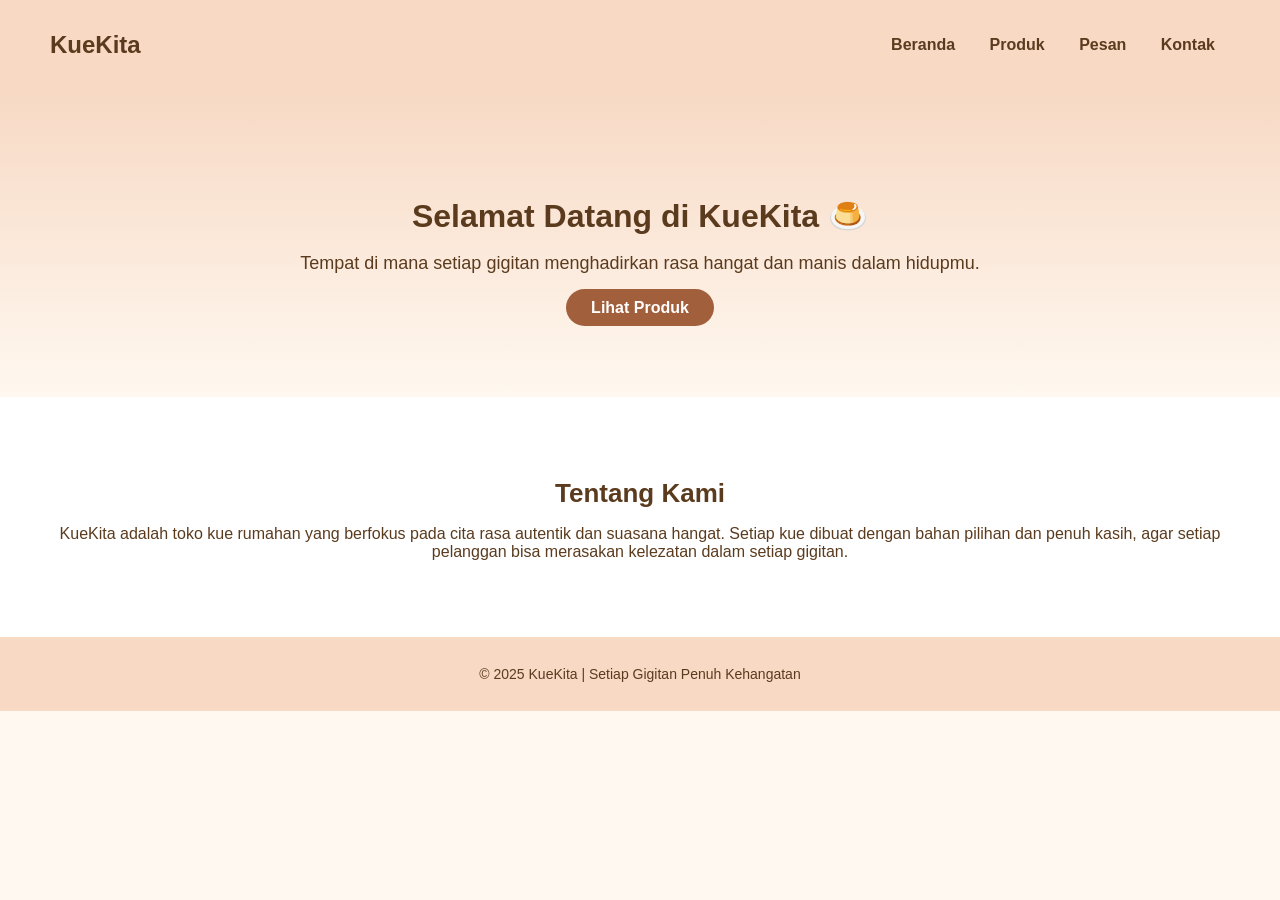
<file: index.html>
<!DOCTYPE html>
<html lang="id">
<head>
  <meta charset="UTF-8">
  <meta name="viewport" content="width=device-width, initial-scale=1.0">
  <title>KueKita - Setiap Gigitan Penuh Kehangatan</title>
  <link rel="stylesheet" href="style.css">
</head>
<body>
  <header>
    <h1>KueKita</h1>
    <nav>
      <a href="index.html">Beranda</a>
      <a href="produk.html">Produk</a>
      <a href="pesan.html">Pesan</a>
      <a href="kontak.html">Kontak</a>
    </nav>
  </header>

  <section class="hero">
    <h2>Selamat Datang di KueKita 🍮</h2>
    <p>Tempat di mana setiap gigitan menghadirkan rasa hangat dan manis dalam hidupmu.</p>
    <a href="produk.html" class="btn">Lihat Produk</a>
  </section>

  <section class="about">
    <h2>Tentang Kami</h2>
    <p>
      KueKita adalah toko kue rumahan yang berfokus pada cita rasa autentik dan suasana hangat. 
      Setiap kue dibuat dengan bahan pilihan dan penuh kasih, agar setiap pelanggan bisa merasakan kelezatan dalam setiap gigitan.
    </p>
  </section>

  <footer>
    <p>© 2025 KueKita | Setiap Gigitan Penuh Kehangatan</p>
  </footer>
</body>
</html>
</file>
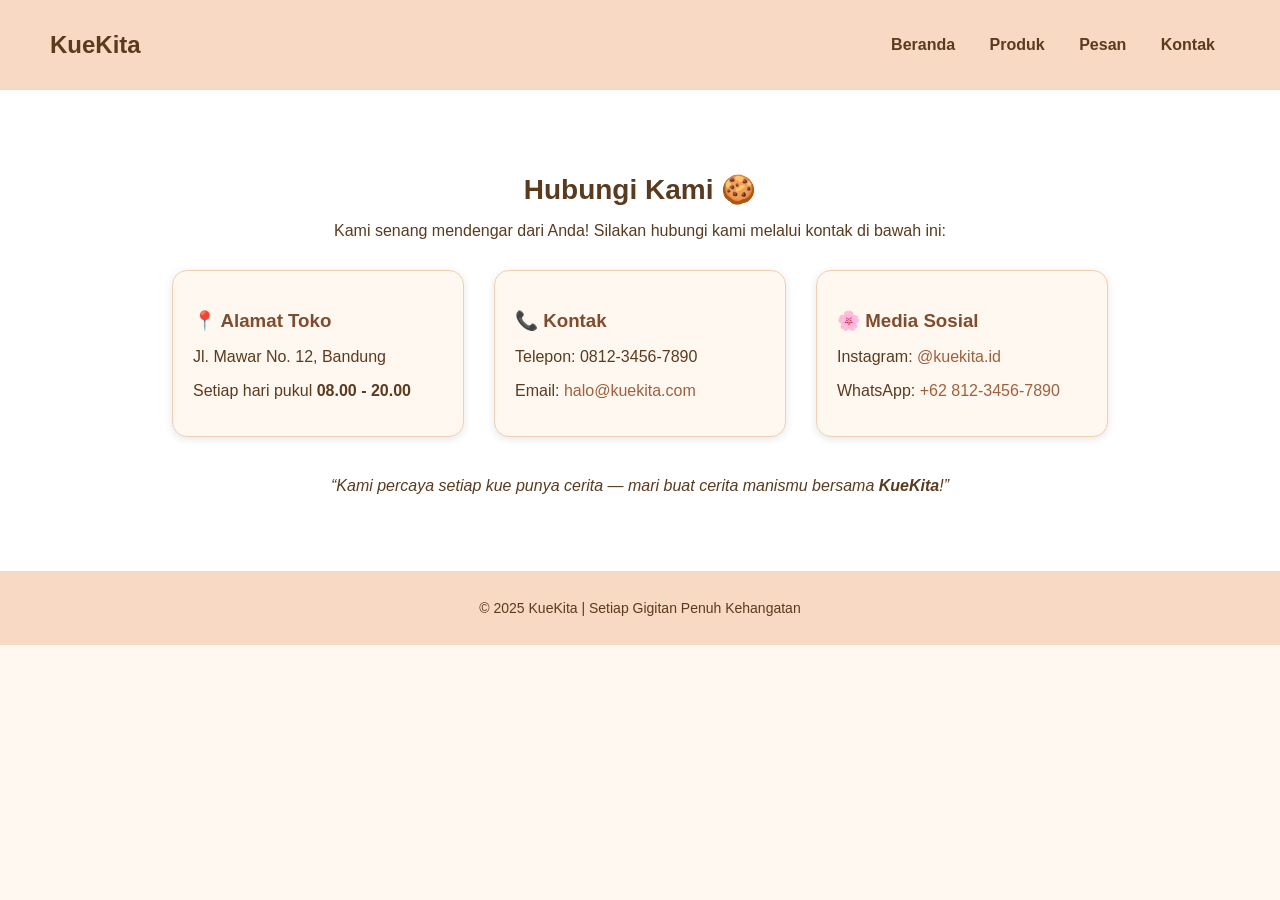
<file: kontak.html>
<!DOCTYPE html>
<html lang="id">
<head>
  <meta charset="UTF-8">
  <meta name="viewport" content="width=device-width, initial-scale=1.0">
  <title>Kontak Kami - KueKita</title>
  <link rel="stylesheet" href="style.css">
</head>
<body>
  <header>
    <h1>KueKita</h1>
    <nav>
      <a href="index.html">Beranda</a>
      <a href="produk.html">Produk</a>
      <a href="pesan.html">Pesan</a>
      <a href="kontak.html" class="active">Kontak</a>
    </nav>
  </header>

  <section class="kontak">
    <h2>Hubungi Kami 🍪</h2>
    <p>Kami senang mendengar dari Anda! Silakan hubungi kami melalui kontak di bawah ini:</p>

    <div class="info-kontak">
      <div class="card-info">
        <h3>📍 Alamat Toko</h3>
        <p>Jl. Mawar No. 12, Bandung</p>
        <p>Setiap hari pukul <strong>08.00 - 20.00</strong></p>
      </div>

      <div class="card-info">
        <h3>📞 Kontak</h3>
        <p>Telepon: 0812-3456-7890</p>
        <p>Email: <a href="mailto:halo@kuekita.com">halo@kuekita.com</a></p>
      </div>

      <div class="card-info">
        <h3>🌸 Media Sosial</h3>
        <p>Instagram: <a href="https://instagram.com/kuekita.id" target="_blank">@kuekita.id</a></p>
        <p>WhatsApp: <a href="#">+62 812-3456-7890</a></p>
      </div>
    </div>

    <p class="penutup">
      “Kami percaya setiap kue punya cerita — mari buat cerita manismu bersama <strong>KueKita</strong>!”
    </p>
  </section>

  <footer>
    <p>© 2025 KueKita | Setiap Gigitan Penuh Kehangatan</p>
  </footer>
</body>
</html>
</file>
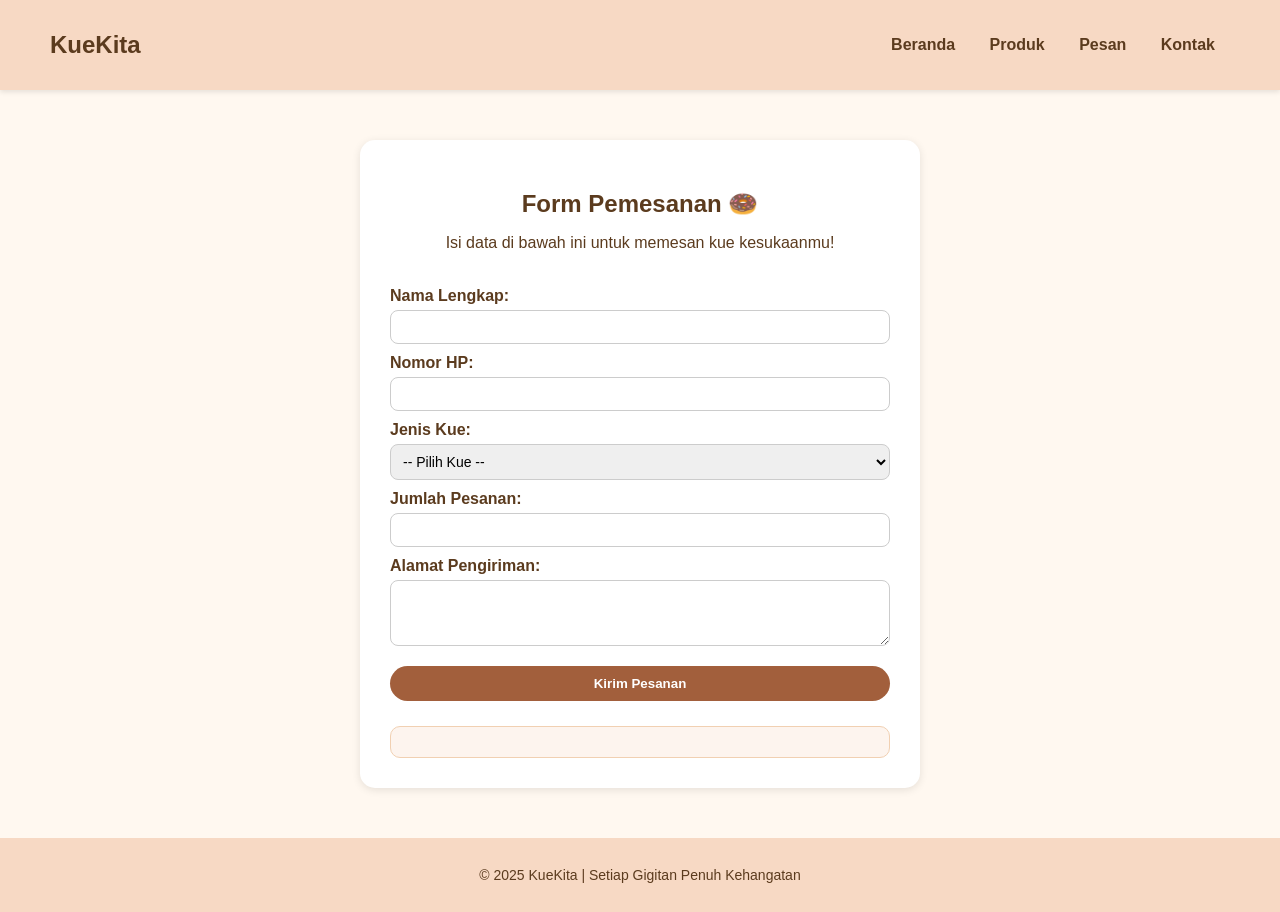
<file: pesan.html>
<!DOCTYPE html>
<html lang="id">
<head>
  <meta charset="UTF-8">
  <meta name="viewport" content="width=device-width, initial-scale=1.0">
  <title>Pemesanan - KueKita</title>
  <link rel="stylesheet" href="style.css">
</head>
<body>
  <header>
    <h1>KueKita</h1>
    <nav>
      <a href="index.html">Beranda</a>
      <a href="produk.html">Produk</a>
      <a href="pesan.html" class="active">Pesan</a>
      <a href="kontak.html">Kontak</a>
    </nav>
  </header>

  <section class="pesan">
    <h2>Form Pemesanan 🍩</h2>
    <p>Isi data di bawah ini untuk memesan kue kesukaanmu!</p>

    <form id="formPemesanan">
      <label for="nama">Nama Lengkap:</label>
      <input type="text" id="nama" required>

      <label for="nomor">Nomor HP:</label>
      <input type="tel" id="nomor" required>

      <label for="jenisKue">Jenis Kue:</label>
      <select id="jenisKue" required>
        <option value="">-- Pilih Kue --</option>
        <option value="Bolu Pandan">Bolu Pandan</option>
        <option value="Brownies Coklat">Brownies Coklat</option>
        <option value="Tiramisu">Tiramisu</option>
        <option value="Kue Lapis Legit">Kue Lapis Legit</option>
      </select>

      <label for="jumlah">Jumlah Pesanan:</label>
      <input type="number" id="jumlah" min="1" required>

      <label for="alamat">Alamat Pengiriman:</label>
      <textarea id="alamat" rows="3" required></textarea>

      <button type="submit" class="btn">Kirim Pesanan</button>
    </form>

    <div id="hasilPesanan" class="hasil"></div>
  </section>

  <footer>
    <p>© 2025 KueKita | Setiap Gigitan Penuh Kehangatan</p>
  </footer>

  <script>
    const form = document.getElementById("formPemesanan");
    const hasil = document.getElementById("hasilPesanan");

    form.addEventListener("submit", function(event) {
      event.preventDefault(); 

      const nama = document.getElementById("nama").value;
      const nomor = document.getElementById("nomor").value;
      const jenisKue = document.getElementById("jenisKue").value;
      const jumlah = document.getElementById("jumlah").value;
      const alamat = document.getElementById("alamat").value;

      hasil.innerHTML = `
        <div class="konfirmasi">
          <h3>🍰 Pesanan Berhasil Diterima!</h3>
          <p><strong>Nama:</strong> ${nama}</p>
          <p><strong>Nomor HP:</strong> ${nomor}</p>
          <p><strong>Jenis Kue:</strong> ${jenisKue}</p>
          <p><strong>Jumlah:</strong> ${jumlah}</p>
          <p><strong>Alamat:</strong> ${alamat}</p>
          <p>Terima kasih telah memesan di <strong>KueKita</strong>! 🍮</p>
        </div>
      `;

      form.reset();
    });
  </script>
</body>
</html>
</file>
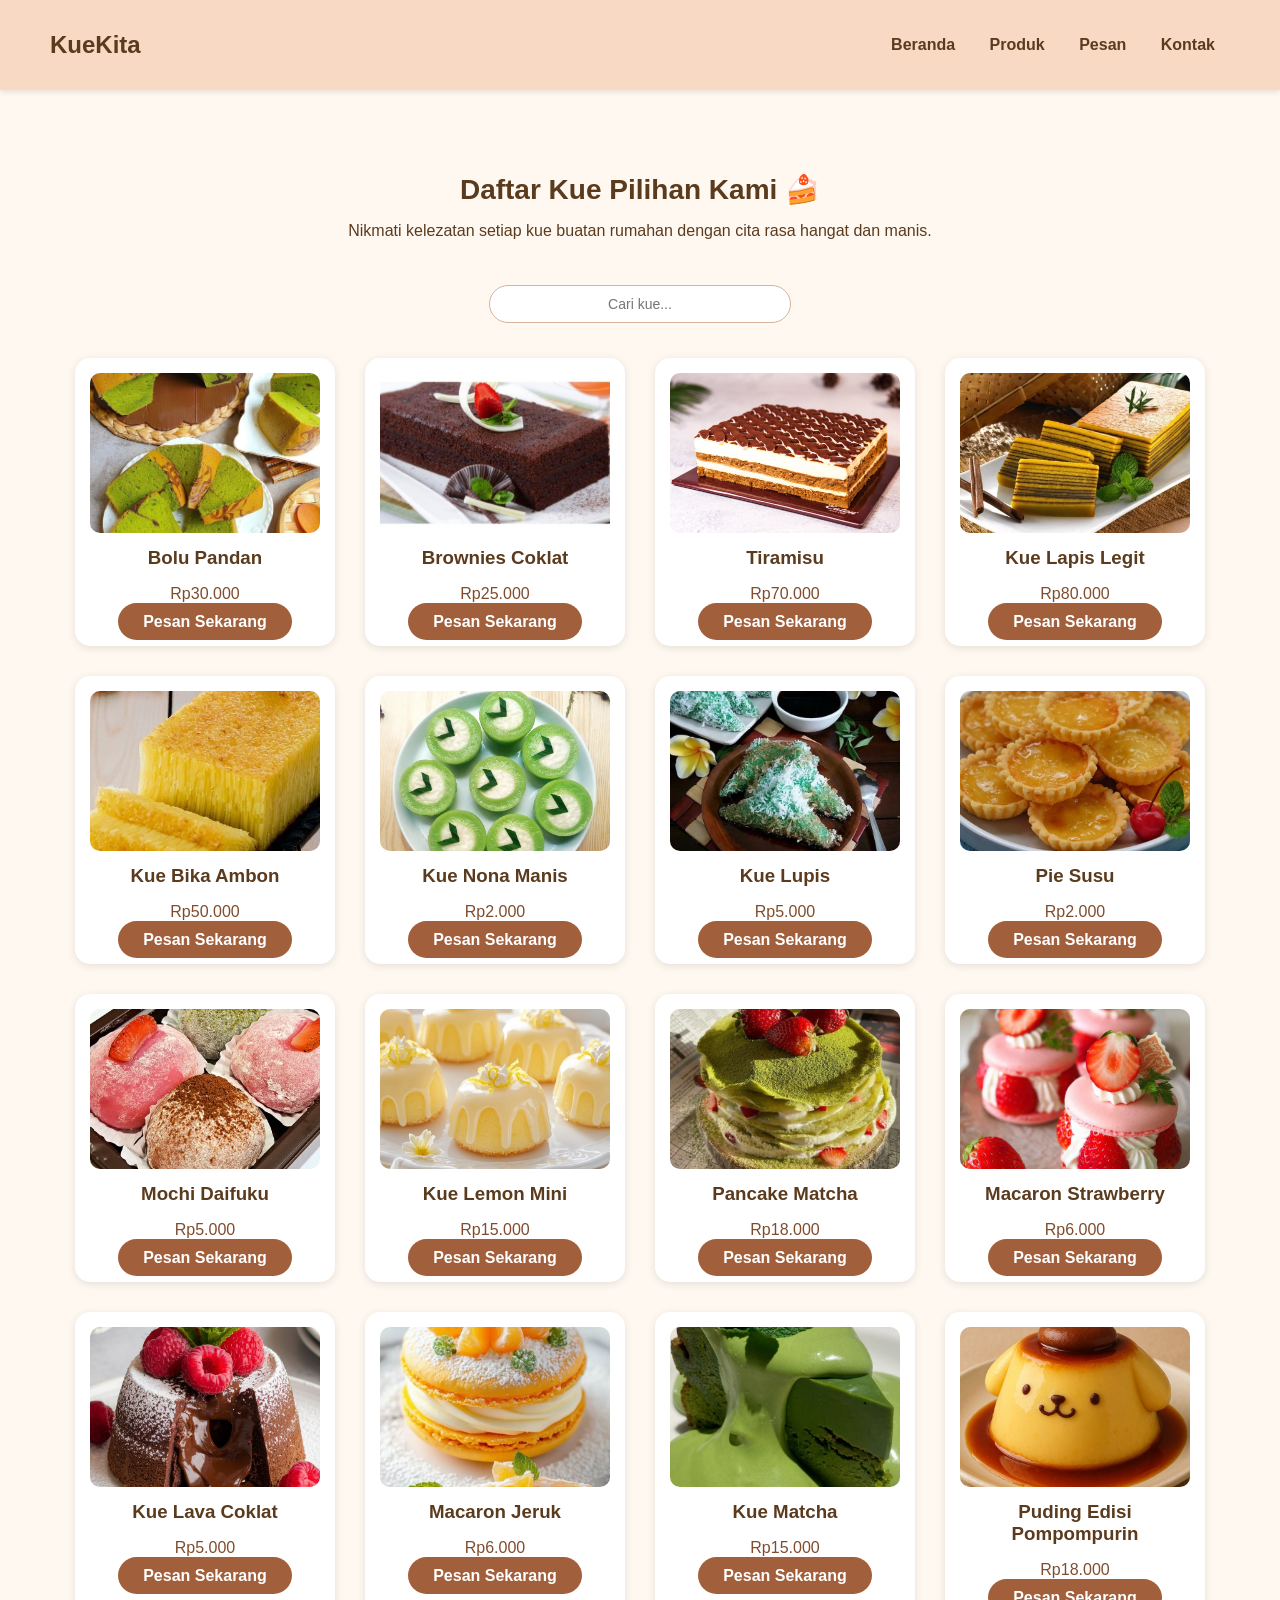
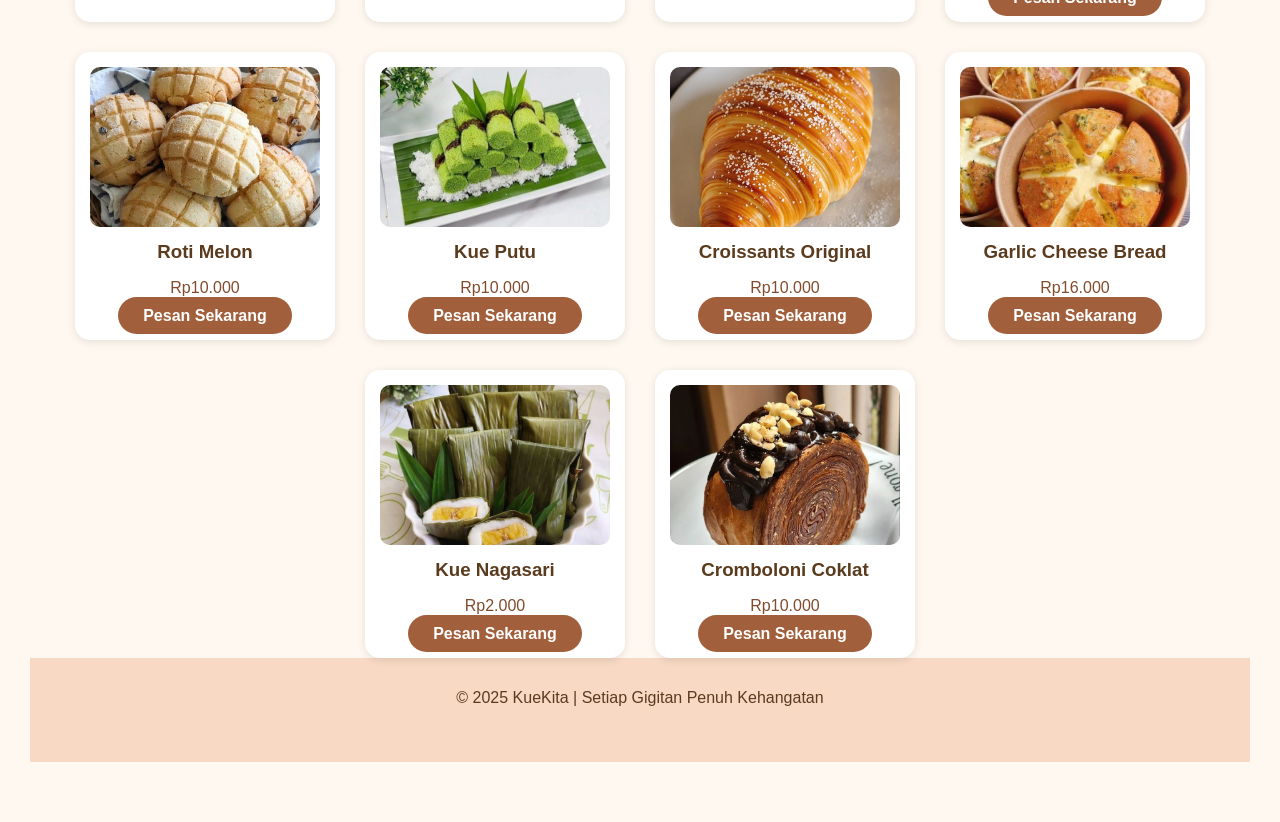
<file: produk.html>
<!DOCTYPE html>
<html lang="id">
<head>
  <meta charset="UTF-8">
  <meta name="viewport" content="width=device-width, initial-scale=1.0">
  <title>Produk Kami - KueKita</title>
  <link rel="stylesheet" href="style.css">
</head>
<body>
  <header>
    <h1>KueKita</h1>
    <nav>
      <a href="index.html">Beranda</a>
      <a href="produk.html" class="active">Produk</a>
      <a href="pesan.html">Pesan</a>
      <a href="kontak.html">Kontak</a>
    </nav>
  </header>

  <section class="produk">
    <h2>Daftar Kue Pilihan Kami 🍰</h2>
    <p>Nikmati kelezatan setiap kue buatan rumahan dengan cita rasa hangat dan manis.</p>
    
    <div class="search-container">
      <input type="text" id="search" placeholder="Cari kue..." autocomplete="off">
    </div>

    <section class="produk-container">
    <div class="produk-list">
      <div class="card">
        <img src="bolu-pandan.jpg" alt="Bolu Pandan">
        <h3>Bolu Pandan</h3>
        <p>Rp30.000</p>
        <a href="pesan.html" class="btn">Pesan Sekarang</a>
      </div>

      <div class="card">
        <img src="Brownies-Kukus.jpg" alt="Brownies Coklat">
        <h3>Brownies Coklat</h3>
        <p>Rp25.000</p>
        <a href="pesan.html" class="btn">Pesan Sekarang</a>
      </div>

      <div class="card">
        <img src="Tiramitsu.jpg" alt="Tiramisu">
        <h3>Tiramisu</h3>
        <p>Rp70.000</p>
        <a href="pesan.html" class="btn">Pesan Sekarang</a>
      </div>

      <div class="card">
        <img src="lapislegit.jpg" alt="Kue Lapis">
        <h3>Kue Lapis Legit</h3>
        <p>Rp80.000</p>
        <a href="pesan.html" class="btn">Pesan Sekarang</a>
      </div>

      <div class="card">
        <img src="Bika Ambon.jpeg" alt="Kue Bika Ambon">
        <h3>Kue Bika Ambon</h3>
        <p>Rp50.000</p>
        <a href="pesan.html" class="btn">Pesan Sekarang</a>
      </div>

      <div class="card">
        <img src="Kue Nona Manis .jpeg" alt="Kue Nona Manis">
        <h3>Kue Nona Manis</h3>
        <p>Rp2.000</p>
        <a href="pesan.html" class="btn">Pesan Sekarang</a>
      </div>

      <div class="card">
        <img src="Kue Lupis.jpeg" alt="Kue Lupis">
        <h3>Kue Lupis</h3>
        <p>Rp5.000</p>
        <a href="pesan.html" class="btn">Pesan Sekarang</a>
      </div>

      <div class="card">
        <img src="Pie Susu .jpeg" alt="Pie Susu">
        <h3>Pie Susu</h3>
        <p>Rp2.000</p>
        <a href="pesan.html" class="btn">Pesan Sekarang</a>
      </div>

      <div class="card">
        <img src="Mochi.jpeg" alt="Mochi">
        <h3>Mochi Daifuku</h3>
        <p>Rp5.000</p>
        <a href="pesan.html" class="btn">Pesan Sekarang</a>
      </div>

      <div class="card">
        <img src="kuelemon.jpeg" alt="Kue Lemon Mini">
        <h3>Kue Lemon Mini</h3>
        <p>Rp15.000</p>
        <a href="pesan.html" class="btn">Pesan Sekarang</a>
      </div>

      <div class="card">
        <img src="pancake M.jpeg" alt="Pancake Matcha">
        <h3>Pancake Matcha</h3>
        <p>Rp18.000</p>
        <a href="pesan.html" class="btn">Pesan Sekarang</a>
      </div>

      <div class="card">
        <img src="macaron S.jpeg" alt="Macaron Strawberry">
        <h3>Macaron Strawberry</h3>
        <p>Rp6.000</p>
        <a href="pesan.html" class="btn">Pesan Sekarang</a>
      </div>

      <div class="card">
        <img src="kue lava.jpeg" alt="Kue Lava Coklat">
        <h3>Kue Lava Coklat</h3>
        <p>Rp5.000</p>
        <a href="pesan.html" class="btn">Pesan Sekarang</a>
      </div>

      <div class="card">
        <img src="macaron J.jpeg" alt="Macaron Jeruk">
        <h3>Macaron Jeruk</h3>
        <p>Rp6.000</p>
        <a href="pesan.html" class="btn">Pesan Sekarang</a>
      </div>

      <div class="card">
        <img src="kuematcha.jpeg" alt="Kue Matcha">
        <h3>Kue Matcha</h3>
        <p>Rp15.000</p>
        <a href="pesan.html" class="btn">Pesan Sekarang</a>
      </div>

      <div class="card">
        <img src="Pompompurin  puding.jpeg" alt="Puding Edisi Pompompurin">
        <h3>Puding Edisi Pompompurin</h3>
        <p>Rp18.000</p>
        <a href="pesan.html" class="btn">Pesan Sekarang</a>
      </div>

      <div class="card">
        <img src="roti melon.jpeg" alt="Roti Melon">
        <h3>Roti Melon</h3>
        <p>Rp10.000</p>
        <a href="pesan.html" class="btn">Pesan Sekarang</a>
      </div>

      <div class="card">
        <img src="kue putu.jpeg" alt="Kue Putu">
        <h3>Kue Putu</h3>
        <p>Rp10.000</p>
        <a href="pesan.html" class="btn">Pesan Sekarang</a>
      </div>

      <div class="card">
        <img src="Croissants .jpeg" alt="Croissants Original">
        <h3>Croissants Original</h3>
        <p>Rp10.000</p>
        <a href="pesan.html" class="btn">Pesan Sekarang</a>
      </div>

      <div class="card">
        <img src="bawang.jpeg" alt="Garlic Cheese Bread">
        <h3>Garlic Cheese Bread</h3>
        <p>Rp16.000</p>
        <a href="pesan.html" class="btn">Pesan Sekarang</a>
      </div>

      <div class="card">
        <img src="nagasari.jpeg" alt="Kue Nagasari">
        <h3>Kue Nagasari</h3>
        <p>Rp2.000</p>
        <a href="pesan.html" class="btn">Pesan Sekarang</a>
      </div>

      <div class="card">
        <img src="cromboloni.jpeg" alt="Cromboloni Coklat">
        <h3>Cromboloni Coklat</h3>
        <p>Rp10.000</p>
        <a href="pesan.html" class="btn">Pesan Sekarang</a>
      </div>
    </div>
  </section>

  <script>
    function searchProduct() {
        let input = document.getElementById("search").value.toLowerCase();
        let cards = document.querySelectorAll(".card");

        cards.forEach(card => {
            let name = card.querySelector("h3").innerText.toLowerCase();
            card.style.display = name.includes(input) ? "block" : "none";
        });
    }

    const searchInput = document.getElementById("search");
    searchInput.addEventListener("keyup", searchProduct);
    searchInput.addEventListener("keydown", function (event) {
        if (event.key === "Enter") {
            event.preventDefault(); 
            searchProduct();
        }
    });
</script>

  <footer>
    <p>© 2025 KueKita | Setiap Gigitan Penuh Kehangatan</p>
  </footer>
</body>
</html>
</file>
<file: style.css>
body {
  font-family: 'Poppins', sans-serif;
  margin: 0;
  padding: 0;
  background-color: #fff8f0;
  color: #5b3b1e;
}

header {
  background-color: #f7d9c4;
  display: flex;
  justify-content: space-between;
  align-items: center;
  padding: 15px 50px;
  box-shadow: 0 2px 5px rgba(0,0,0,0.1);
}

header h1 {
  font-size: 24px;
  color: #5b3b1e;

  font-weight: 700;
}

nav a {
  margin: 0 15px;
  text-decoration: none;
  color: #5b3b1e;
  font-weight: 600;
}

nav a:hover {
  color: #a25f3c;
}

.hero {
  text-align: center;
  padding: 80px 20px;
  background: linear-gradient(to bottom, #f7d9c4, #fff8f0);
}

.hero h2 {
  font-size: 32px;
  margin-bottom: 10px;
}

.hero p {
  font-size: 18px;
  margin-bottom: 25px;
}

.btn {
  background-color: #a25f3c;
  color: #fff;
  padding: 10px 25px;
  border-radius: 25px;
  text-decoration: none;
  font-weight: 600;
}

.btn:hover {
  background-color: #814c2d;
}

.about {
  text-align: center;
  padding: 60px 40px;
  background-color: #fff;
}

.about h2 {
  font-size: 26px;
  margin-bottom: 15px;
}

footer {
  text-align: center;
  background-color: #f7d9c4;
  padding: 15px;
  font-size: 14px;
}

.produk {
  text-align: center;
  padding: 60px 30px;
}

.produk h2 {
  font-size: 28px;
  margin-bottom: 10px;
}

.produk p {
  font-size: 16px;
  margin-bottom: 40px;
}

.search-container {
  display: flex;
  justify-content: center;
  margin-top: 5px;
  margin-bottom: 35px;
}

.search-container input {
  width: 280px;
  padding: 10px;
  border-radius: 30px;
  border: 1px solid #d8b39a;
  font-size: 14px;
  text-align: center;
}

.produk-list {
  display: flex;
  flex-wrap: wrap;
  justify-content: center;
  gap: 30px;
}

.card {
  background-color: #fff;
  border-radius: 15px;
  box-shadow: 0 2px 8px rgba(0,0,0,0.1);
  width: 230px;
  padding: 15px;
  text-align: center;
  transition: transform 0.3s ease;
}

.card:hover {
  transform: scale(1.05);
}

.card img {
  width: 100%;
  border-radius: 10px;
  height: 160px;
  object-fit: cover;
}

.card h3 {
  margin: 10px 0 5px;
  color: #5b3b1e;
}

.card p {
  margin-bottom: 10px;
  color: #814c2d;
}

.pesan {
  max-width: 500px;
  margin: 50px auto;
  background-color: #fff;
  border-radius: 15px;
  padding: 30px;
  box-shadow: 0 2px 8px rgba(0,0,0,0.1);
}

.pesan h2 {
  text-align: center;
  margin-bottom: 10px;
}

.pesan p {
  text-align: center;
  margin-bottom: 25px;
}

form {
  display: flex;
  flex-direction: column;
}

label {
  margin-top: 10px;
  font-weight: 600;
}

input, select, textarea {
  margin-top: 5px;
  padding: 8px;
  border-radius: 8px;
  border: 1px solid #ccc;
  font-size: 14px;
}

button {
  margin-top: 20px;
  cursor: pointer;
  background-color: #a25f3c;
  color: white;
  padding: 10px;
  border-radius: 8px;
  border: none;
  font-weight: 600;
}

button:hover {
  background-color: #814c2d;
}

.hasil {
  margin-top: 25px;
  text-align: left;
  background-color: #fdf4ee;
  padding: 15px;
  border-radius: 10px;
  border: 1px solid #f1d0b2;
}

.konfirmasi h3 {
  color: #814c2d;
  text-align: center;
}

.kontak {
  text-align: center;
  padding: 60px 20px;
  background-color: #fff;
}

.kontak h2 {
  font-size: 28px;
  margin-bottom: 10px;
}

.kontak p {
  font-size: 16px;
  color: #5b3b1e;
}

.info-kontak {
  display: flex;
  flex-wrap: wrap;
  justify-content: center;
  gap: 30px;
  margin-top: 30px;
}

.card-info {
  background-color: #fff8f0;
  border: 1px solid #f1d0b2;
  border-radius: 15px;
  padding: 20px;
  width: 250px;
  box-shadow: 0 2px 8px rgba(0,0,0,0.1);
  text-align: left;
}

.card-info h3 {
  margin-bottom: 10px;
  color: #814c2d;
}

.card-info a {
  color: #a25f3c;
  text-decoration: none;
}

.card-info a:hover {
  text-decoration: underline;
}

.penutup {
  margin-top: 40px;
  font-style: italic;
  color: #814c2d;
}
</file>
